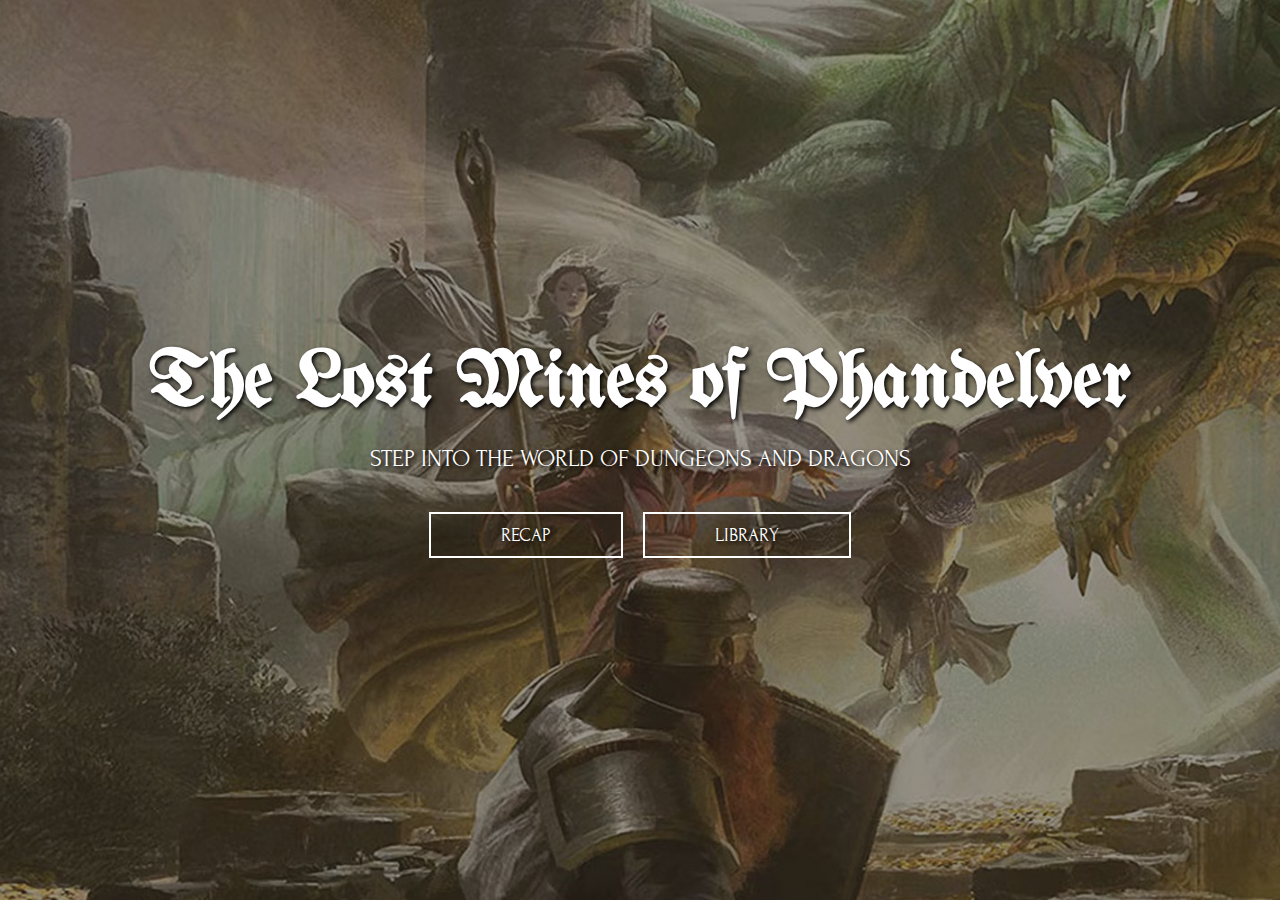
<file: index.html>
<!DOCTYPE html>
<html lang="en">
<head>
    <meta charset="UTF-8">
    <meta name="viewport" content="width=device-width, initial-scale=1.0">
    <title>Lost Mines of Phandelver</title>
    <link rel="stylesheet" href="styles.css">
</head>
<body>
    <div class="container">
        <div class="overlay"></div>
        <div class="content">
            <h1 class="header">The Lost Mines of Phandelver</h1>
            <p>STEP INTO THE WORLD OF DUNGEONS AND DRAGONS</p>
            <div class="buttons">
                <a href="recap.html" class="button">RECAP</a>
                <a href="characters.html" class="button">LIBRARY</a>
            </div>
        </div>
    </div>
</body>
</html>
</file>
<file: styles.css>
@import url('https://fonts.googleapis.com/css2?family=UnifrakturMaguntia&display=swap');
@import url('https://fonts.googleapis.com/css2?family=Forum&display=swap');

* {
    margin: 0;
    padding: 0;
    box-sizing: border-box;
}

body, html {
    height: 100%;
    font-family: 'Forum', sans-serif;
}

.container {
    position: relative;
    background-image: url('background_index.jpeg');
    background-size: cover;
    background-position: center;
    height: 100%;
    display: flex;
    justify-content: center;
    align-items: center;
}

.overlay {
    position: absolute;
    top: 0;
    left: 0;
    width: 100%;
    height: 100%;
    background-color: rgba(56, 48, 36, 0.5); /* Brown tint */
}

.content {
    position: relative;
    text-align: center;
    color: white;
    text-shadow: 2px 2px 4px #000000;
}

h1 {
    font-family: 'UnifrakturMaguntia', cursive;
    font-size: 5rem;
    margin-bottom: 20px;
}

p {
    font-family: 'Forum', sans-serif;
    font-size: 1.5rem;
    margin-bottom: 40px;
}

.buttons {
    display: flex;
    justify-content: center;
    gap: 20px;
}

.button {
    text-decoration: none;
    color: white;
    background-color: rgba(0, 0, 0, 0.1); /* Lightly shaded */
    padding: 10px 70px;
    border: 2px solid white;
    border-radius: 0px;
    font-size: 1.2rem;
    transition: background-color 0.3s ease, color 0.3s ease;
    display: flex;
    align-items: center;
    justify-content: center;
}

.button:hover {
    background-color: white;
    color: rgb(93, 76, 54);
    text-shadow: none;
    /*mix-blend-mode: screen;*/
}
</file>
